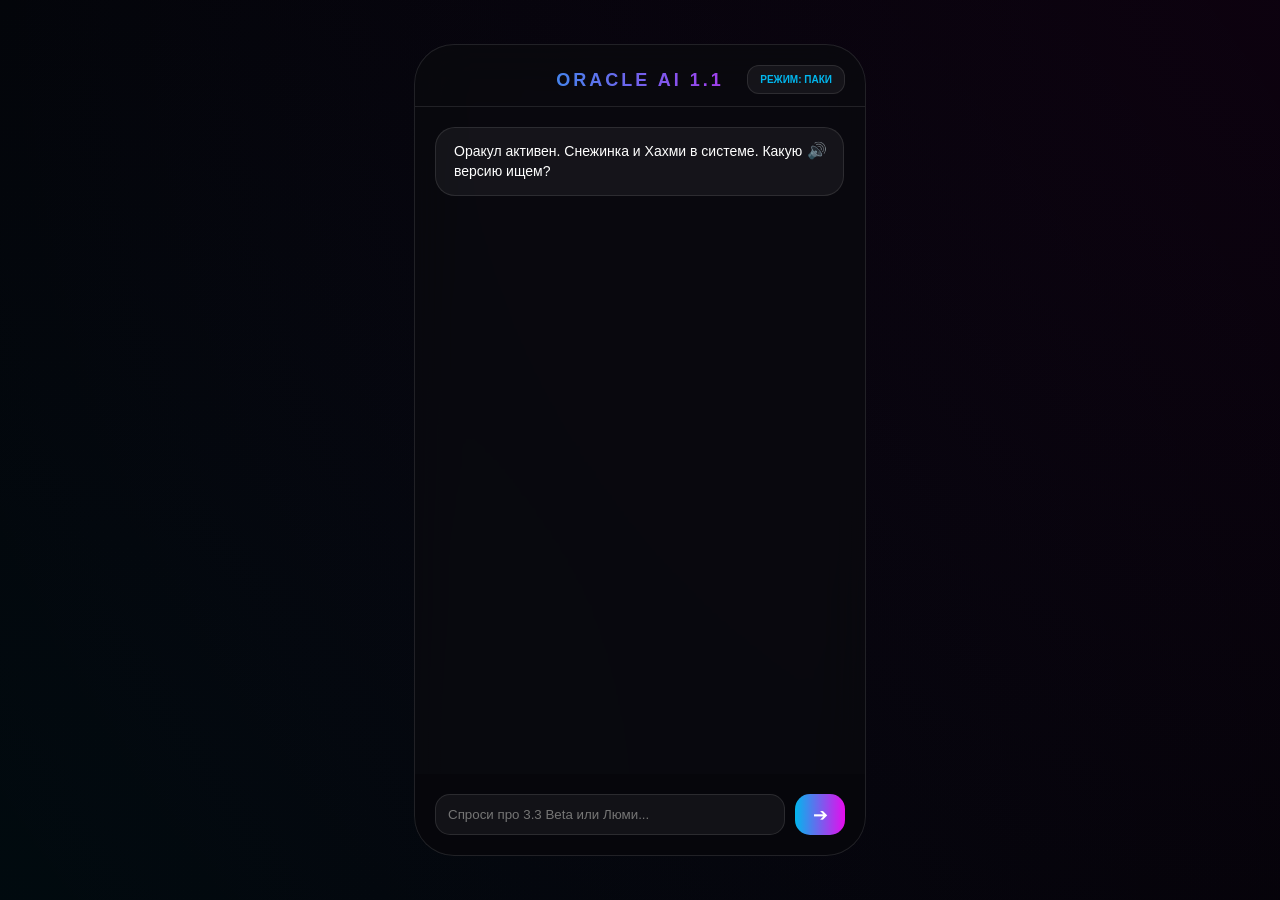
<file: index.html>
<!DOCTYPE html>
<html lang="ru">
<head>
    <meta charset="UTF-8">
    <meta name="viewport" content="width=device-width, initial-scale=1.0, maximum-scale=1.0, user-scalable=no">
    <title>Oracle AI 1.1 | Prestige HQ</title>
    <link rel="manifest" href="manifest.json">
    <meta name="theme-color" content="#010103">
    <style>
        :root {
            --bg: #010103;
            --card: rgba(10, 10, 15, 0.85);
            --cyan: #02b6ed;
            --purple: #e60ced;
            --text: #ffffff;
            --border: rgba(255, 255, 255, 0.1);
            --grad: linear-gradient(90deg, #02b6ed 0%, #e60ced 100%);
        }

        ::-webkit-scrollbar { width: 4px; background: transparent; }
        ::-webkit-scrollbar-track { background: transparent; }
        ::-webkit-scrollbar-thumb { 
            background: rgba(255, 255, 255, 0.1); 
            border-radius: 10px; 
            border: 1px solid rgba(255, 255, 255, 0.05);
        }
        ::-webkit-scrollbar-thumb:hover { background: var(--cyan); }

        html, body { margin: 0; padding: 0; width: 100%; height: 100%; overflow: hidden; background: var(--bg); color: var(--text); font-family: -apple-system, sans-serif; }
        body { display: flex; justify-content: center; align-items: center; background: radial-gradient(circle at top right, rgba(230, 12, 237, 0.05), transparent), radial-gradient(circle at bottom left, rgba(2, 182, 237, 0.05), transparent); }

        .oracle-container { width: 95%; max-width: 450px; height: 90vh; background: var(--card); backdrop-filter: blur(25px); border: 1px solid var(--border); border-radius: 40px; display: flex; flex-direction: column; position: relative; overflow: hidden; animation: boot 0.6s ease-out; }

        .top-nav { position: absolute; top: 20px; right: 20px; z-index: 10; }
        .toggle-mode-btn { background: rgba(255, 255, 255, 0.05); border: 1px solid var(--border); color: var(--cyan); padding: 8px 12px; border-radius: 12px; font-size: 10px; font-weight: 900; cursor: pointer; text-transform: uppercase; }

        .header { padding: 25px 20px 15px; text-align: center; border-bottom: 1px solid var(--border); flex-shrink: 0; }
        .logo { font-weight: 900; font-size: 18px; letter-spacing: 3px; background: var(--grad); -webkit-background-clip: text; -webkit-text-fill-color: transparent; text-transform: uppercase; }

        #chat-mode, #direct-mode { flex-grow: 1; display: flex; flex-direction: column; overflow: hidden; }
        #direct-mode { display: none; padding: 20px; overflow-y: auto; scrollbar-gutter: stable; }

        .section-title { font-size: 11px; font-weight: 900; color: var(--cyan); text-transform: uppercase; margin: 20px 0 10px; letter-spacing: 1px; border-left: 3px solid var(--purple); padding-left: 10px; }

        .packs-grid { display: grid; grid-template-columns: 1fr 1fr; gap: 10px; }
        .item-card { background: rgba(255,255,255,0.03); border: 1px solid var(--border); padding: 12px; border-radius: 18px; transition: 0.3s; }
        .item-card:hover { border-color: var(--cyan); background: rgba(2, 182, 237, 0.05); }
        .item-name { font-size: 13px; font-weight: 700; margin-bottom: 8px; line-height: 1.2; }

        .download-btn { display: inline-block; padding: 8px 12px; background: #fff; color: #000; text-decoration: none; border-radius: 8px; font-weight: 900; font-size: 9px; text-transform: uppercase; transition: 0.2s; text-align: center; width: calc(100% - 24px); cursor: pointer; border: none; }
        .download-btn:active { transform: scale(0.9); }

        #chat-flow { flex-grow: 1; overflow-y: auto; padding: 20px; display: flex; flex-direction: column; gap: 15px; scroll-behavior: smooth; }
        .msg { padding: 14px 18px; border-radius: 20px; font-size: 14px; max-width: 85%; animation: slideIn 0.3s ease; line-height: 1.4; position: relative; }
        .ai-msg { background: rgba(255, 255, 255, 0.05); align-self: flex-start; border: 1px solid var(--border); padding-right: 40px; }
        .user-msg { background: var(--grad); align-self: flex-end; }

        .speak-btn { position: absolute; right: 10px; top: 12px; background: none; border: none; color: var(--cyan); cursor: pointer; font-size: 16px; opacity: 0.6; transition: 0.3s; }
        .speak-btn:hover { opacity: 1; color: var(--purple); transform: scale(1.1); }

        .input-box { padding: 20px; display: flex; gap: 10px; background: rgba(0,0,0,0.2); }
        input { flex: 1; background: rgba(255, 255, 255, 0.05); border: 1px solid var(--border); border-radius: 15px; padding: 12px; color: white; outline: none; }
        .send-btn { background: var(--grad); border: none; border-radius: 15px; width: 50px; color: white; cursor: pointer; font-size: 18px; }

        #story-modal { display:none; position:fixed; top:0; left:0; width:100%; height:100%; background:rgba(0,0,0,0.95); z-index:1000; overflow-y:auto; padding:20px; box-sizing:border-box; backdrop-filter: blur(10px); }
        .story-content { max-width:500px; margin: 40px auto; background:var(--card); border:1px solid var(--purple); border-radius:35px; padding:30px; position:relative; box-shadow: 0 0 30px rgba(230, 12, 237, 0.2); }
        .close-story { position:absolute; top:20px; right:20px; background:none; border:none; color:var(--purple); font-size:24px; cursor:pointer; }

        @keyframes boot { from { opacity: 0; transform: scale(0.95); } to { opacity: 1; transform: scale(1); } }
        @keyframes slideIn { from { opacity: 0; transform: translateY(10px); } to { opacity: 1; transform: translateY(0); } }
    </style>
</head>
<body>

<div class="oracle-container">
    <div class="top-nav"><button class="toggle-mode-btn" onclick="toggleMode()" id="mode-label">Режим: Паки</button></div>
    <div class="header"><div class="logo">Oracle AI 1.1</div></div>
    
    <div id="chat-mode">
        <div id="chat-flow">
            <div class="msg ai-msg">
                Оракул активен. Снежинка и Хахми в системе. Какую версию ищем?
                <button class="speak-btn" onclick="speakText('Оракул активен. Снежинка и Хахми в системе. Какую версию ищем?')">🔊</button>
            </div>
        </div>
        <div class="input-box">
            <input type="text" id="user-in" placeholder="Спроси про 3.3 Beta или Люми..." onkeypress="if(event.key==='Enter') send()">
            <button class="send-btn" onclick="send()">➔</button>
        </div>
    </div>

    <div id="direct-mode">
        <div class="section-title">Игры</div>
        <div class="item-card">
            <div class="item-name">A Better Place 1.3.6</div>
            <a href="https://drive.google.com/file/d/1U9Ok7ThAGnOsQ_IM3gTX-UmDNBJ2qBno/view?usp=sharing" class="download-btn" target="_blank">Скачать .xapk</a>
        </div>

        <div class="section-title">Паки Kosmo Level</div>
        <div class="packs-grid" id="packs-list"></div>

        <div class="section-title">Preview & Beta</div>
        <div class="packs-grid">
            <div class="item-card"><div class="item-name">Kosmo Level 3.3 Beta</div><a href="packs/Kosmo_Level_3.3_Beta.worldpack" class="download-btn" download>Скачать</a></div>
            <div class="item-card"><div class="item-name">KL Halloween Full</div><a href="packs/Kosmo_Level_Halloween_Full.worldpack" class="download-btn" download>Скачать</a></div>
            <div class="item-card"><div class="item-name">Traitor Level 2.1</div><a href="packs/Traitor_Level_2.1.worldpack" class="download-btn" download>Скачать</a></div>
        </div>

        <div class="section-title">Архив Истории</div>
        <div class="item-card">
            <div class="item-name">Вторжение Люми (Глава 1)</div>
            <button onclick="showStory()" class="download-btn" style="background: var(--purple); color: white;">Читать</button>
        </div>
    </div>
</div>

<div id="story-modal">
    <div class="story-content">
        <button class="close-story" onclick="closeStory()">✕</button>
        <h2 style="color:var(--purple); text-transform:uppercase; letter-spacing:2px; font-size:18px;">Глава 1: Вторжение</h2>
        <div id="story-text" style="line-height:1.6; font-size:14px; color:rgba(255,255,255,0.9); max-height:60vh; overflow-y:auto; padding-right:10px;"></div>
        <div style="margin-top:20px; padding-top:10px; border-top:1px solid var(--border); font-size:11px; color:var(--cyan); text-transform:uppercase;">Продолжение следует...</div>
    </div>
</div>

<script>
    const versions = ["1.0", "2.0", "2.2", "2.5", "2.8", "2.9", "3.0", "3.1", "3.2", "3.3"];
    let isChat = true;

    function toggleMode() {
        isChat = !isChat;
        document.getElementById('chat-mode').style.display = isChat ? 'flex' : 'none';
        document.getElementById('direct-mode').style.display = isChat ? 'none' : 'block';
        document.getElementById('mode-label').innerText = isChat ? 'Режим: Паки' : 'Режим: Оракул';
        if(!isChat) renderPacks();
    }

    function renderPacks() {
        const list = document.getElementById('packs-list');
        list.innerHTML = "";
        versions.forEach(v => {
            const fileName = `Kosmo_Level_${v}.worldpack`;
            list.innerHTML += `
                <div class="item-card">
                    <div class="item-name">Kosmo Level ${v}</div>
                    <a href="packs/${fileName}" class="download-btn" download="${fileName}">Скачать</a>
                </div>`;
        });
    }

    function send() {
        const inp = document.getElementById('user-in');
        const val = inp.value.trim(); if(!val) return;
        addMsg(val, 'user-msg'); inp.value = "";
        
        setTimeout(() => {
            const low = val.toLowerCase();
            if(low === "3.3 beta") {
                addMsg(`Билд 3.3 Beta найден. Последняя версия с квадратными щитами в 11 мире.`, 'ai-msg', "3.3_Beta");
            } else if(versions.includes(val)) {
                addMsg(`Билд ${val} найден в архивах Prestige HQ.`, 'ai-msg', val);
            } else if(low.includes("люм") || low.includes("21 август")) {
                addMsg(`Архив от 21.08.2024: Вторжение Люми. Она обожгла руку и думала, что это сон...`, 'ai-msg');
            } else if(low.includes("снежин")) {
                addMsg(`Снежинка — это женский вокал. Она в системе вместе с Хахми.`, 'ai-msg');
            } else if(low.includes("Как Установить Kosmo Level")) {
                addMsg("Все системы LMSH функционируют нормально. Снежинка и Хахми в сети.", "ai-msg");
            } else if(low.includes("ламирк")) {
    addMsg("Ламирк — главный инженер проекта LMSH. Его системы обеспечивают стабильность всей инфраструктуры Prestige HQ.", "ai-msg");
            } else if(low.includes("мурзик")) {
    addMsg("Мурзик — официальная помощница главного инженера. Она отвечает за координацию и поддержку систем Ламирка.", "ai-msg");
            } else {
                addMsg('К сожалению я не понимаю данный запрос. Я ещё учусь и не имею много команд.', 'ai-msg');
            }
        }, 400);
    }

    function addMsg(text, type, ver = null) {
        const chat = document.getElementById('chat-flow');
        const d = document.createElement('div'); d.className = 'msg ' + type;
        
        let content = `<span>${text}</span>`;
        if(type === 'ai-msg') {
            // Очищаем текст от кавычек для корректной работы озвучки
            const cleanText = text.replace(/'/g, "").replace(/"/g, "");
            content += `<button class="speak-btn" onclick="speakText('${cleanText}')">🔊</button>`;
        }
        
        d.innerHTML = content;
        if(ver) {
            const fileName = ver === "3.3_Beta" ? `Kosmo_Level_3.3_Beta.worldpack` : `Kosmo_Level_${ver}.worldpack`;
            d.innerHTML += `<br><a href="packs/${fileName}" class="download-btn" style="margin-top:10px; width:auto;" download="${fileName}">Скачать ${ver.replace('_', ' ')}</a>`;
        }
        chat.appendChild(d); chat.scrollTop = chat.scrollHeight;
    }

    function speakText(text) {
        window.speechSynthesis.cancel();
        const msg = new SpeechSynthesisUtterance();
        msg.text = text;
        msg.lang = 'ru-RU';
        msg.pitch = 1.3; // Высокий тон для Снежинки
        msg.rate = 1.0;
        window.speechSynthesis.speak(msg);
    }

    function showStory() {
        const story = `Это было 21 Августа 2024 года. Люми спала, было 3:23. В 3:15 закончила Фиолетовая Кошка свою лабораторию... Она строила её 4 года на глубине 200 метров. <br><br>Люми проснулась в лабиринте, коснулась чего-то оранжевого и обожгла левую руку. Она шла дальше с мыслью, что это Сон! Но это не сон.`;
        document.getElementById('story-text').innerHTML = story;
        document.getElementById('story-modal').style.display = 'block';
    }

    function closeStory() { document.getElementById('story-modal').style.display = 'none'; }
</script>
</body>
</html>
</file>
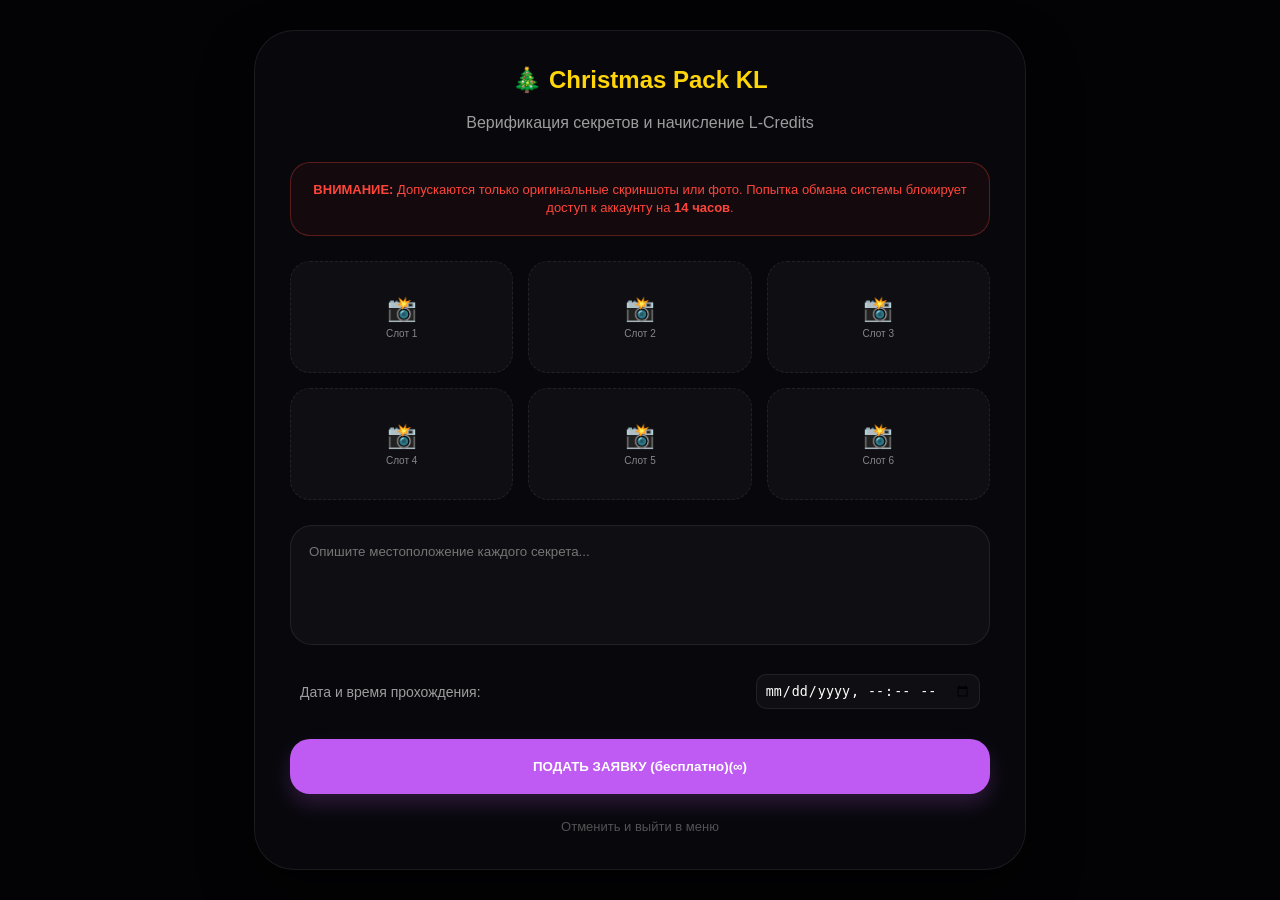
<file: christmas-claim.html>
<!DOCTYPE html>
<html lang="ru">
<head>
    <meta charset="UTF-8">
    <meta name="viewport" content="width=device-width, initial-scale=1.0">
    <title>Christmas Verification | KL 2026</title>
    <link rel="stylesheet" href="main-prestige.css">
    <style>
        :root {
            --gold: #ffd60a;
            --glass-heavy: rgba(10, 10, 15, 0.85);
        }

        body {
            background: #030305;
            display: flex;
            justify-content: center;
            align-items: center;
            min-height: 100vh;
            padding: 20px;
            box-sizing: border-box;
        }

        .form-container {
            max-width: 700px;
            width: 100%;
            background: var(--glass-heavy);
            border-radius: 40px;
            border: 1px solid var(--border);
            padding: 35px;
            backdrop-filter: blur(50px);
            box-shadow: 0 25px 50px rgba(0,0,0,0.5);
        }

        .warning-box {
            color: #ff453a;
            font-size: 13px;
            border: 1px solid rgba(255, 69, 58, 0.3);
            background: rgba(255, 69, 58, 0.05);
            padding: 18px;
            border-radius: 20px;
            margin-bottom: 25px;
            text-align: center;
            line-height: 1.4;
        }

        .upload-grid {
            display: grid;
            grid-template-columns: repeat(3, 1fr);
            gap: 15px;
            margin-bottom: 25px;
        }

        .file-input-card {
            background: var(--glass);
            border: 1px dashed var(--border);
            border-radius: 20px;
            height: 110px;
            display: flex;
            flex-direction: column;
            align-items: center;
            justify-content: center;
            cursor: pointer;
            position: relative;
            transition: 0.3s;
        }

        .file-input-card:hover {
            border-color: var(--accent-solid);
            background: rgba(255, 255, 255, 0.05);
        }

        .file-input-card input {
            opacity: 0;
            position: absolute;
            width: 100%;
            height: 100%;
            cursor: pointer;
        }

        .file-input-card span { font-size: 24px; margin-bottom: 5px; }
        .file-input-card i { font-size: 10px; opacity: 0.5; font-style: normal; }

        textarea {
            width: 100%;
            background: var(--glass);
            border: 1px solid var(--border);
            border-radius: 22px;
            color: white;
            padding: 18px;
            box-sizing: border-box;
            resize: none;
            min-height: 120px;
            margin-bottom: 25px;
            font-family: inherit;
            outline: none;
        }

        textarea:focus { border-color: var(--accent-solid); }

        .date-row {
            display: flex;
            justify-content: space-between;
            align-items: center;
            margin-bottom: 30px;
            padding: 0 10px;
        }

        .submit-btn {
            width: 100%;
            background: var(--accent-solid);
            color: white;
            border: none;
            padding: 20px;
            border-radius: 20px;
            font-weight: bold;
            cursor: pointer;
            transition: 0.4s;
            box-shadow: 0 10px 20px rgba(191, 90, 242, 0.2);
        }

        .submit-btn:disabled { opacity: 0.5; cursor: not-allowed; filter: grayscale(1); }

        .status-msg {
            text-align: center;
            margin-top: 15px;
            font-size: 12px;
            color: var(--gold);
            display: none;
        }
    </style>
</head>
<body>

<div class="form-container">
    <h2 style="text-align: center; color: var(--gold); margin-top: 0;">🎄 Christmas Pack KL</h2>
    <p style="text-align: center; opacity: 0.6; margin-bottom: 30px;">Верификация секретов и начисление L-Credits</p>
    
    <div class="warning-box">
        <b>ВНИМАНИЕ:</b> Допускаются только оригинальные скриншоты или фото. Попытка обмана системы блокирует доступ к аккаунту на <b>14 часов</b>.
    </div>

    <div class="upload-grid">
        <div class="file-input-card"><span>📸</span><i>Слот 1</i><input type="file" accept="image/*" class="shot"></div>
        <div class="file-input-card"><span>📸</span><i>Слот 2</i><input type="file" accept="image/*" class="shot"></div>
        <div class="file-input-card"><span>📸</span><i>Слот 3</i><input type="file" accept="image/*" class="shot"></div>
        <div class="file-input-card"><span>📸</span><i>Слот 4</i><input type="file" accept="image/*" class="shot"></div>
        <div class="file-input-card"><span>📸</span><i>Слот 5</i><input type="file" accept="image/*" class="shot"></div>
        <div class="file-input-card"><span>📸</span><i>Слот 6</i><input type="file" accept="image/*" class="shot"></div>
    </div>

    <textarea id="desc" placeholder="Опишите местоположение каждого секрета..."></textarea>
    
    <div class="date-row">
        <span style="opacity: 0.6; font-size: 14px;">Дата и время прохождения:</span>
        <input type="datetime-local" id="passTime" style="background: var(--glass); border: 1px solid var(--border); color: white; border-radius: 10px; padding: 8px;">
    </div>

    <button onclick="sendToHQ()" id="mainBtn" class="submit-btn">ПОДАТЬ ЗАЯВКУ (бесплатно)(∞)</button>
    
    <div id="statusLabel" class="status-msg">ИДЕТ ПАКЕТНАЯ ПЕРЕДАЧА ДАННЫХ...</div>

    <a href="index.html" style="display: block; text-align: center; margin-top: 25px; color: rgba(255,255,255,0.3); text-decoration: none; font-size: 13px;">Отменить и выйти в меню</a>
</div>

<script>
    async function sendToHQ() {
        const URL = 'https://script.google.com/macros/s/AKfycbzZG7r41r_upYjcYvDWYvZQvdi6QCzHH73WpIeSLf50O8FscHeh4eMUyJ73RLuoPOSZOA/exec';
        const shots = document.querySelectorAll('.shot');
        const description = document.getElementById('desc').value;
        const time = document.getElementById('passTime').value;
        const btn = document.getElementById('mainBtn');
        const status = document.getElementById('statusLabel');

        let photoData = [];

        // Проверка заполнения
        for (let s of shots) {
            if (s.files[0]) {
                const file = s.files[0];
                const base64 = await new Promise(r => {
                    const reader = new FileReader();
                    reader.onloadend = () => r(reader.result.split(',')[1]);
                    reader.readAsDataURL(file);
                });
                photoData.push(base64);
            }
        }

        if (photoData.length < 6) {
            alert("Штаб требует ровно 6 скриншотов для подтверждения!");
            return;
        }

        if (!description) { alert("Опишите секреты!"); return; }

        // Блокировка интерфейса
        btn.disabled = true;
        btn.innerText = "СВЯЗЬ СО ШТАБОМ...";
        status.style.display = "block";

        const payload = {
            userId: "Resident_KL_" + Math.floor(Math.random() * 9000), // Временно рандом, пока нет БД юзеров
            description: description,
            passDate: time || new Date().toLocaleString(),
            photos: photoData
        };

        fetch(URL, {
            method: 'POST',
            mode: 'no-cors',
            body: JSON.stringify(payload)
        })
        .then(() => {
            alert("ПРОТОКОЛ ЗАВЕРШЕН: Данные в Таблице. Ожидайте верификации!");
            window.location.href = "index.html";
        })
        .catch(e => {
            alert("ОШИБКА СВЯЗИ: " + e.message);
            btn.disabled = false;
            btn.innerText = "ПОВТОРИТЬ ПОПЫТКУ";
            status.style.display = "none";
        });
    }
</script>

</body>
</html>
</file>
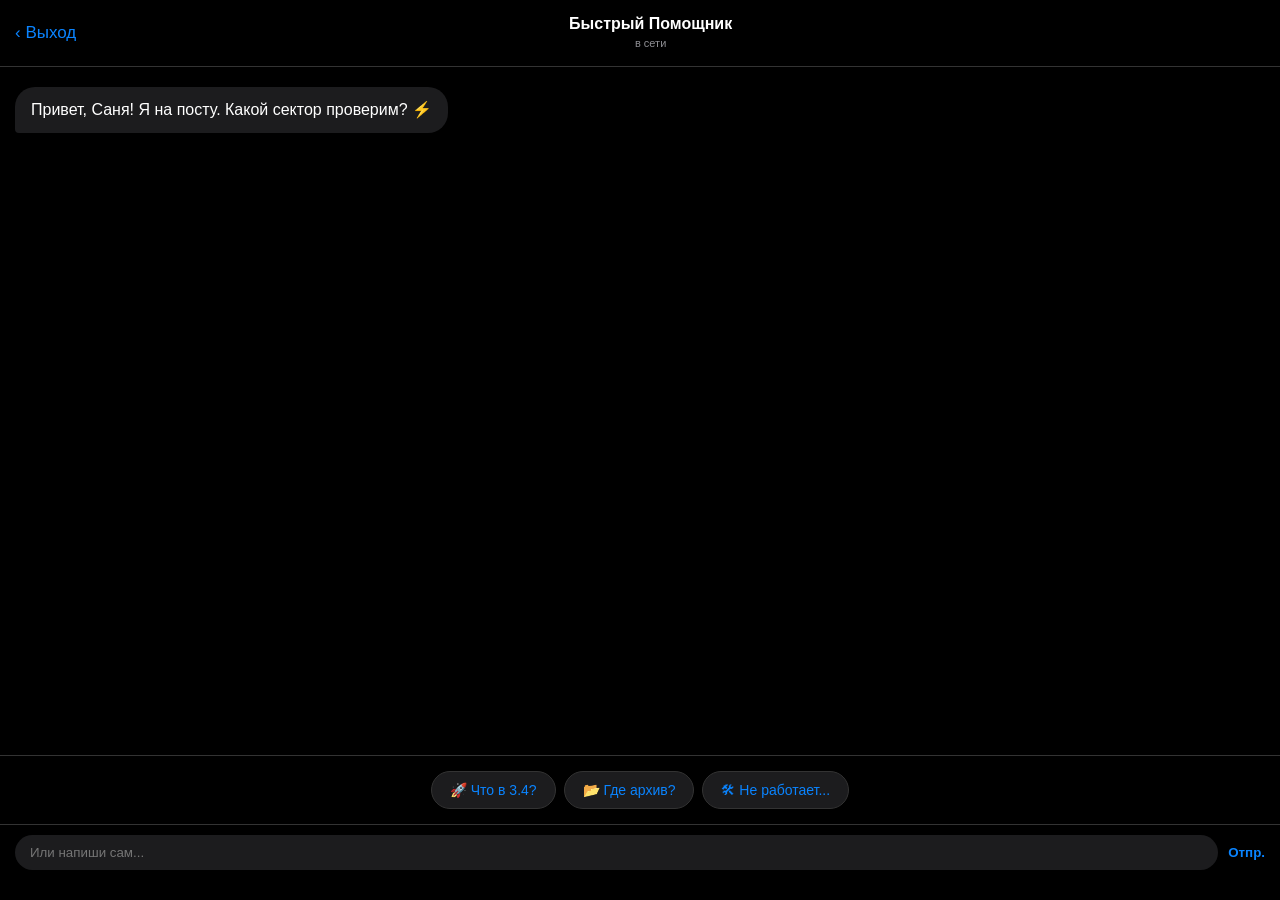
<file: demo.html>
<!DOCTYPE html>
<html lang="ru">
<head>
    <meta charset="UTF-8">
    <meta name="viewport" content="width=device-width, initial-scale=1.0, maximum-scale=1.0, user-scalable=no, viewport-fit=cover">
    <title>LMSH | Быстрый Помощник</title>
    <style>
        :root { --ios-blue: #0a84ff; --ios-bg: #000000; --ios-gray: #1c1c1e; --ios-text: #ffffff; }
        * { box-sizing: border-box; margin: 0; padding: 0; font-family: -apple-system, sans-serif; }
        body { background: var(--ios-bg); color: var(--ios-text); height: 100vh; overflow: hidden; display: flex; flex-direction: column; }
        
        /* HEADER */
        .chat-header { 
            padding: 15px; display: flex; justify-content: space-between; align-items: center;
            background: rgba(0,0,0,0.8); backdrop-filter: blur(20px); border-bottom: 0.5px solid #333;
        }
        .back-btn { color: var(--ios-blue); cursor: pointer; text-decoration: none; font-size: 17px; }
        
        /* ЧАТ */
        .chat-main { flex: 1; overflow-y: auto; padding: 20px 15px; display: flex; flex-direction: column; gap: 12px; scroll-behavior: smooth; }
        
        .message { 
            padding: 12px 16px; border-radius: 20px; font-size: 16px; max-width: 80%; line-height: 1.4; 
            animation: msgPop 0.3s cubic-bezier(0.175, 0.885, 0.32, 1.275) forwards;
        }
        @keyframes msgPop { from { opacity: 0; transform: scale(0.8) translateY(10px); } to { opacity: 1; transform: scale(1) translateY(0); } }
        
        .incoming { background: var(--ios-gray); align-self: flex-start; border-bottom-left-radius: 4px; }
        .outgoing { background: var(--ios-blue); align-self: flex-end; border-bottom-right-radius: 4px; }

        /* ИНДИКАТОР ПЕЧАТИ */
        .typing { display: flex; gap: 4px; padding: 12px 16px; background: var(--ios-gray); border-radius: 20px; width: fit-content; margin: 5px 0; }
        .dot { width: 6px; height: 6px; background: #8e8e93; border-radius: 50%; animation: blink 1.4s infinite both; }
        .dot:nth-child(2) { animation-delay: 0.2s; }
        .dot:nth-child(3) { animation-delay: 0.4s; }
        @keyframes blink { 0%, 100% { opacity: 0.2; } 50% { opacity: 1; } }

        /* ПАНЕЛЬ ПОДСКАЗОК (КНОПКИ) */
        .suggestions-area { 
            padding: 15px; background: #000; border-top: 0.5px solid #333;
            display: flex; flex-wrap: wrap; gap: 8px; justify-content: center;
        }
        .hint-btn { 
            background: #1c1c1e; border: 1px solid #333; color: var(--ios-blue); 
            padding: 10px 18px; border-radius: 20px; font-size: 14px; cursor: pointer;
            transition: 0.2s; white-space: nowrap;
        }
        .hint-btn:active { transform: scale(0.9); background: #2c2c2e; }

        /* ВВОД (СКРЫТ ПО УМОЛЧАНИЮ, ЧТОБЫ ТЫКАЛИ КНОПКИ) */
        .input-bar { padding: 10px 15px 30px; display: flex; gap: 10px; background: #000; border-top: 0.5px solid #333; }
        .input-bar input { flex: 1; background: #1c1c1e; border: none; border-radius: 20px; padding: 10px 15px; color: white; outline: none; }
    </style>
</head>
<body>

    <header class="chat-header">
        <a href="index.html" class="back-btn">‹ Выход</a>
        <div style="text-align:center">
            <b style="display:block">Быстрый Помощник</b>
            <span id="status" style="font-size:11px; color:#8e8e93">в сети</span>
        </div>
        <div style="width:40px"></div>
    </header>

    <main class="chat-main" id="chat-box">
        <div class="message incoming">Привет, Саня! Я на посту. Какой сектор проверим? ⚡️</div>
    </main>

    <div class="suggestions-area" id="hints-box">
        </div>

    <div class="input-bar">
        <input type="text" id="user-in" placeholder="Или напиши сам...">
        <button onclick="manualSend()" style="background:none; border:none; color:var(--ios-blue); font-weight:bold;">Отпр.</button>
    </div>

    <script>
        const chatBox = document.getElementById('chat-box');
        const hintsBox = document.getElementById('hints-box');
        const status = document.getElementById('status');

        // ДЕРЕВО ДИАЛОГОВ
        const flow = {
            start: [
                { text: "🚀 Что в 3.4?", next: "v34" },
                { text: "📂 Где архив?", next: "archive" },
                { text: "🛠 Не работает...", next: "fix" }
            ],
            v34: {
                reply: "v3.4 почти готова! Главные фишки: Оракул 2.0 и новый Titan. Релиз 26 апреля. 📈",
                hints: [
                    { text: "⏰ Время релиза?", next: "time" },
                    { text: "📦 Будут новые паки?", next: "packs" },
                    { text: "🔙 Назад", next: "start" }
                ]
            },
            archive: {
                reply: "Архив доступен прямо на главной странице. Там все версии от 1.0 до 3.3. Тебе какую? 📂",
                hints: [
                    { text: "💎 Самая стабильная?", next: "stable" },
                    { text: "🔙 Назад", next: "start" }
                ]
            },
            fix: {
                reply: "Спокойно, без паники! Если что-то не ставится, Оракул поможет разобраться, или иди сразу в Titan. 🛡️",
                hints: [
                    { text: "🛡️ Перейти в Titan", link: "titan.html" },
                    { text: "🔙 Назад", next: "start" }
                ]
            },
            time: { reply: "Запуск в 12:00 по МСК. Не пропусти! ⏰", hints: [{ text: "🔙 Ок", next: "start" }] },
            packs: { reply: "Да, добавим 'LMSH Legacy' и пару секретных бонусов. 📦", hints: [{ text: "🔙 Ок", next: "start" }] },
            stable: { reply: "Версия 3.3 сейчас самая надежная для работы. 💎", hints: [{ text: "🔙 Ок", next: "start" }] }
        };

        function renderHints(key) {
            hintsBox.innerHTML = "";
            const items = key === 'start' ? flow.start : flow[key].hints;
            
            items.forEach(item => {
                const b = document.createElement('div');
                b.className = "hint-btn";
                b.innerText = item.text;
                b.onclick = () => {
                    if(item.link) {
                        window.location.href = item.link;
                    } else {
                        handleChoice(item.text, item.next);
                    }
                };
                hintsBox.appendChild(b);
            });
        }

        function handleChoice(text, nextKey) {
            // 1. Сообщение юзера
            addMsg(text, 'outgoing');
            
            // 2. Анимация печати
            status.innerText = "печатает...";
            const loader = document.createElement('div');
            loader.className = 'typing';
            loader.innerHTML = '<div class="dot"></div><div class="dot"></div><div class="dot"></div>';
            chatBox.appendChild(loader);
            chatBox.scrollTop = chatBox.scrollHeight;

            // 3. Ответ
            setTimeout(() => {
                loader.remove();
                status.innerText = "в сети";
                addMsg(flow[nextKey].reply, 'incoming');
                renderHints(nextKey);
            }, 800);
        }

        function addMsg(text, type) {
            const d = document.createElement('div');
            d.className = `message ${type}`;
            d.innerText = text;
            chatBox.appendChild(d);
            chatBox.scrollTop = chatBox.scrollHeight;
        }

        function manualSend() {
            const inp = document.getElementById('user-in');
            if(inp.value.trim()) {
                addMsg(inp.value, 'outgoing');
                setTimeout(() => addMsg("Принято! Но лучше используй кнопки выше для скорости. 😉", 'incoming'), 600);
                inp.value = "";
            }
        }

        // Старт
        renderHints('start');
    </script>
</body>
</html>
</file>
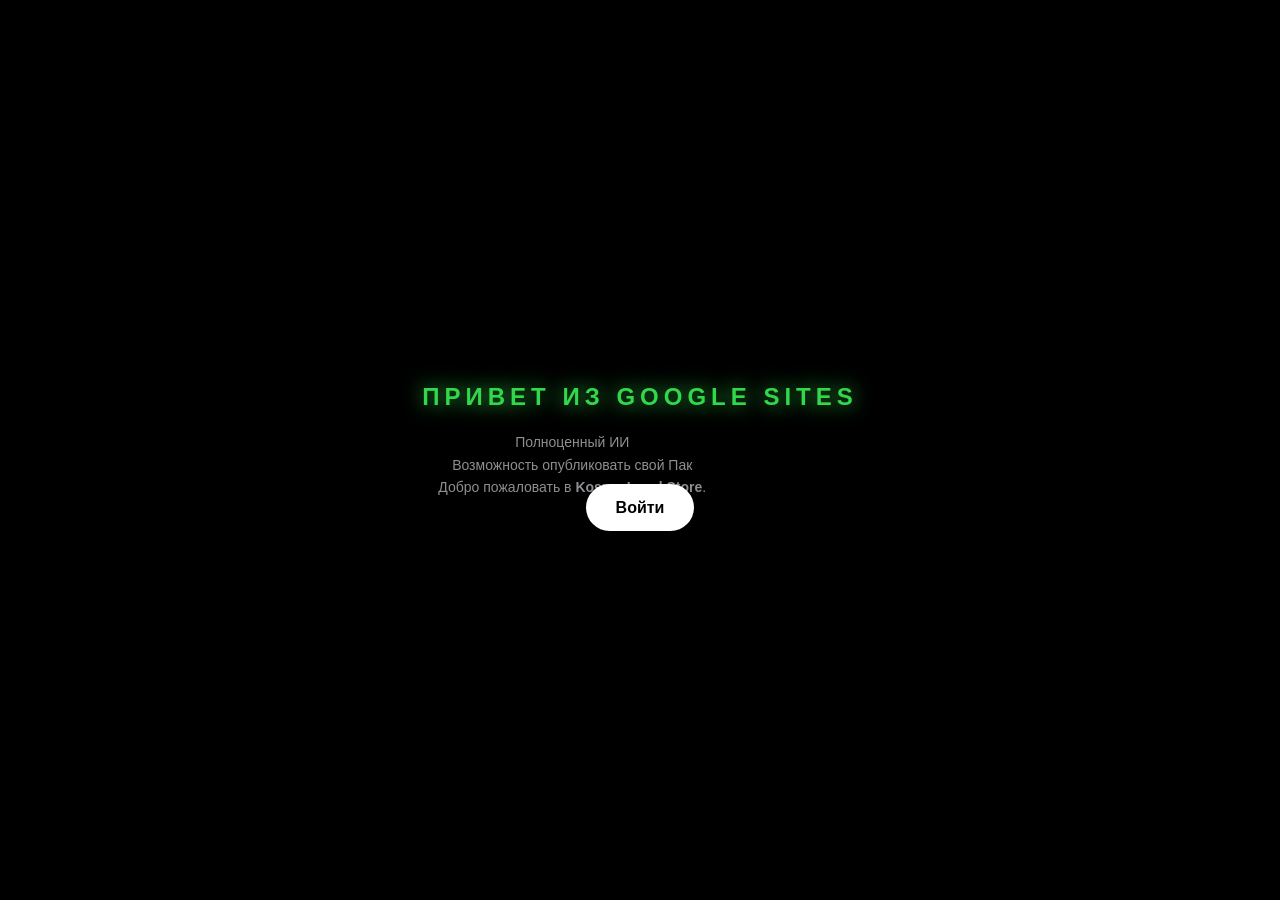
<file: hello_you_from_Gsites.html>
<!DOCTYPE html>
<html lang="ru">
<head>
    <meta charset="UTF-8">
    <title>Привет...</title>
    <style>
        body {
            background: #000;
            color: #fff;
            font-family: -apple-system, sans-serif;
            display: flex;
            flex-direction: column;
            align-items: center;
            justify-content: center;
            height: 100vh;
            margin: 0;
            overflow: hidden;
        }

        .portal-text {
            text-align: center;
            z-index: 10;
        }

        .glitch {
            font-size: 24px;
            font-weight: 800;
            text-transform: uppercase;
            letter-spacing: 5px;
            color: #ff453a; /* Цвет старого сайта (опасность/лимиты) */
            animation: transformToGreen 3s forwards;
        }

        @keyframes transformToGreen {
            0% { color: #ff453a; filter: blur(2px); }
            50% { color: #bf5af2; filter: blur(0); text-shadow: 0 0 20px #bf5af2; }
            100% { color: #32d74b; text-shadow: 0 0 20px #32d74b; }
        }

        .message {
            margin-top: 20px;
            font-size: 14px;
            color: #8e8e93;
            max-width: 300px;
            line-height: 1.6;
            opacity: 0;
            animation: fadeIn 1s 2s forwards;
        }

        @keyframes fadeIn { to { opacity: 1; } }

        .btn-enter {
            margin-top: 40px;
            padding: 15px 30px;
            background: #fff;
            color: #000;
            border-radius: 50px;
            text-decoration: none;
            font-weight: 700;
            opacity: 0;
            animation: fadeIn 1s 3s forwards;
            transition: 0.3s;
        }

        .btn-enter:hover { transform: scale(1.1); box-shadow: 0 0 30px rgba(255,255,255,0.4); }
    </style>
</head>
<body>

    <div class="portal-text">
        <div class="glitch">Привет из Google Sites</div>
        <div class="message">
            Полноценный ИИ<br>
            Возможность опубликовать свой Пак<br>
            Добро пожаловать в <b>Kosmo Level Store</b>.
        </div>
        <a href="index.html" class="btn-enter">Войти</a>
    </div>

</body>
</html>
</file>
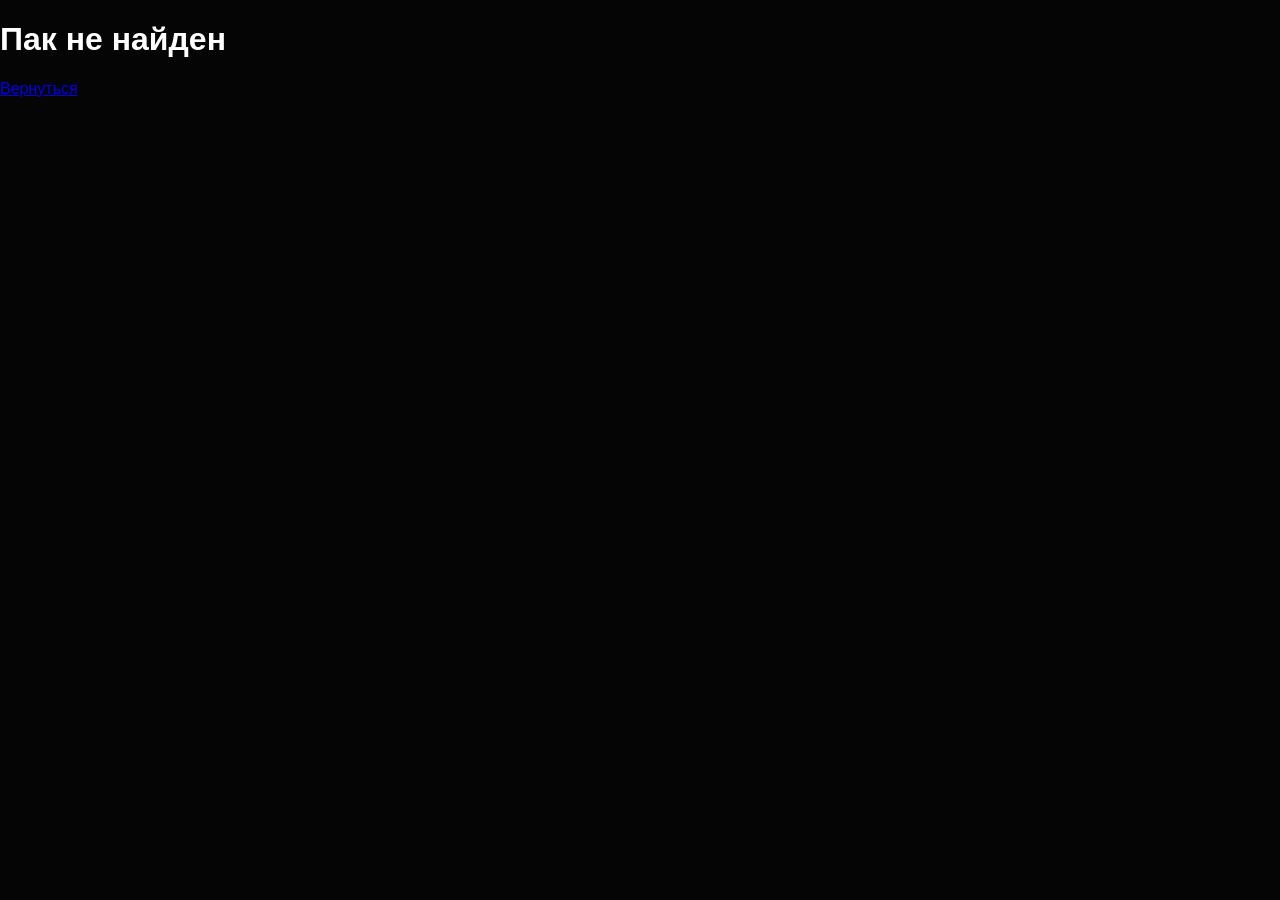
<file: pack.html>
<!DOCTYPE html>
<html lang="ru">
<head>
    <meta charset="UTF-8">
    <meta name="viewport" content="width=device-width, initial-scale=1.0">
    <title>Загрузка пака</title>
    <link rel="stylesheet" href="style.css">
</head>
<body>
    <div class="container" id="pack-content">
        <h1 id="pack-title">Загрузка...</h1>
        <img id="pack-image" src="" alt="">
        <p id="pack-description"></p>
        <button id="download-btn" class="install-btn">Установить прямо сейчас</button>
        <br><br>
        <a href="index.html" style="color: #01875f;">← Назад в магазин</a>
    </div>

    <script>
        // База данных паков прямо в коде (можно вынести в отдельный JSON)
        const packData = {
            "pack-30822": {
                title: "KL Preview 30822",
                img: "unnamed (2).png",
                desc: "Это превью версия пака с новыми уровнями от Снежинки. Окунитесь в атмосферу космоса!",
                file: "KL Preview 30822.worldpack"
            }
            // Сюда будешь добавлять новые паки
        };

        // Получаем ID из адресной строки (например, ?id=pack-30822)
        const params = new URLSearchParams(window.location.search);
        const id = params.get('id');

        if (packData[id]) {
            const pack = packData[id];
            document.getElementById('pack-title').innerText = pack.title;
            document.getElementById('pack-image').src = pack.img;
            document.getElementById('pack-description').innerText = pack.desc;
            document.getElementById('download-btn').onclick = () => window.location.href = pack.file;
        } else {
            document.getElementById('pack-content').innerHTML = "<h1>Пак не найден</h1><a href='index.html'>Вернуться</a>";
        }
    </script>
</body>
</html>
</file>
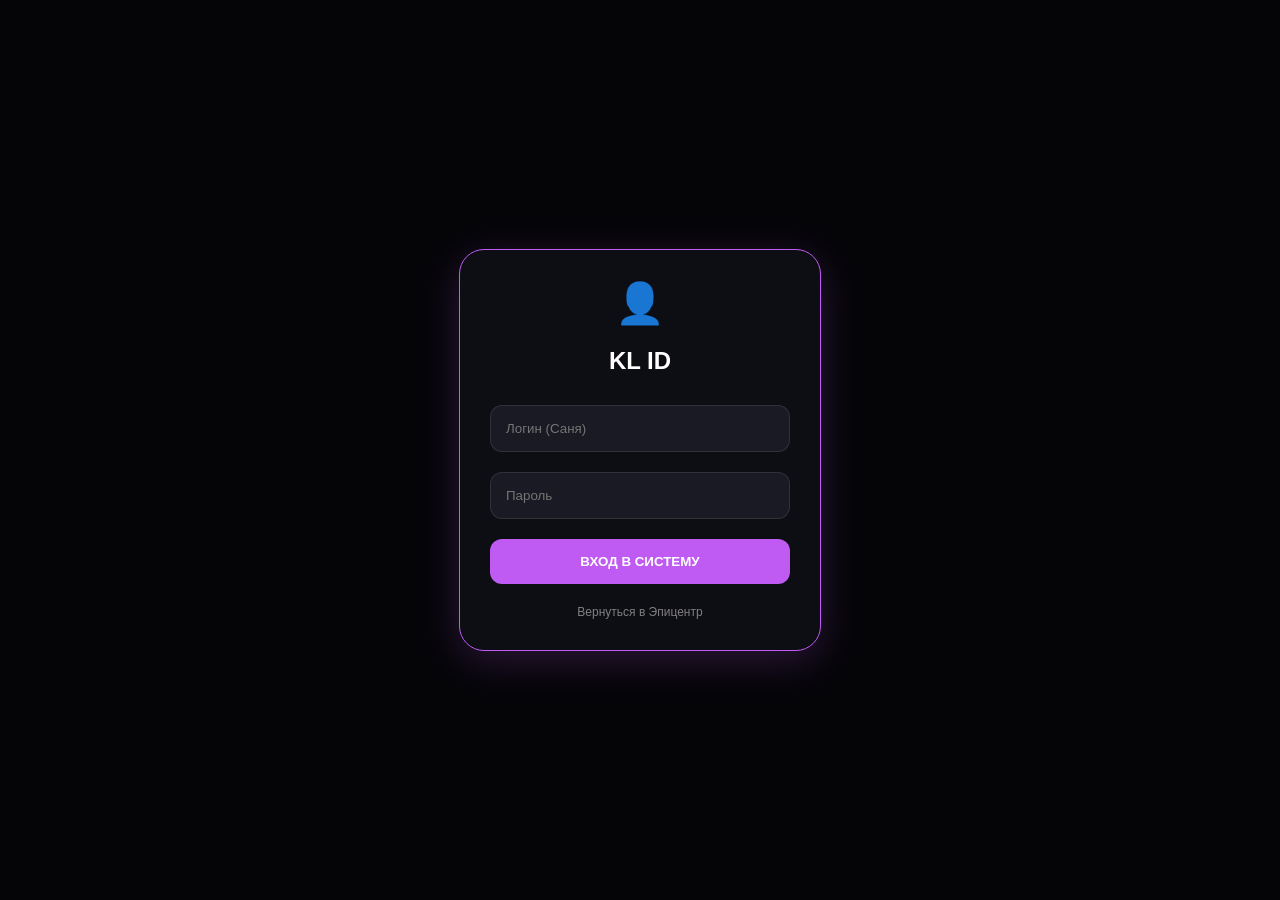
<file: profile.html>
<!DOCTYPE html>
<html lang="ru">
<head>
    <meta charset="UTF-8">
    <meta name="viewport" content="width=device-width,initial-scale=1">
    <title>KL Profile</title>
    <style>
        body { background: #050508; color: white; font-family: sans-serif; display: flex; justify-content: center; align-items: center; height: 100vh; margin: 0; }
        .card { background: #0d0d14; padding: 30px; border-radius: 25px; border: 1px solid #bf5af2; text-align: center; width: 300px; box-shadow: 0 10px 40px rgba(191,90,242,0.2); }
        input { width: 100%; padding: 15px; margin: 10px 0; background: #1a1a24; border: 1px solid rgba(255,255,255,0.1); color: white; border-radius: 12px; box-sizing: border-box; outline: none; }
        button { background: #bf5af2; color: white; border: none; padding: 15px; width: 100%; border-radius: 12px; cursor: pointer; font-weight: bold; margin-top: 10px; }
    </style>
</head>
<body>
    <div class="card">
        <div style="font-size: 40px; margin-bottom: 10px;">👤</div>
        <h2>KL ID</h2>
        <input type="text" id="u" placeholder="Логин (Саня)">
        <input type="password" id="p" placeholder="Пароль">
        <button onclick="login()">ВХОД В СИСТЕМУ</button>
        <br><br>
        <a href="index.html" style="color: grey; font-size: 12px; text-decoration: none;">Вернуться в Эпицентр</a>
    </div>

    <script>
        function login() {
            const user = document.getElementById('u').value.trim();
            if(user === "Саня") {
                localStorage.setItem('kl_auth', 'true');
                alert("✅ Авторизация Командира подтверждена!");
                window.location.href = 'index.html';
            } else {
                alert("❌ Ошибка! Проверьте логин.");
            }
        }
    </script>
</body>
</html>
</file>
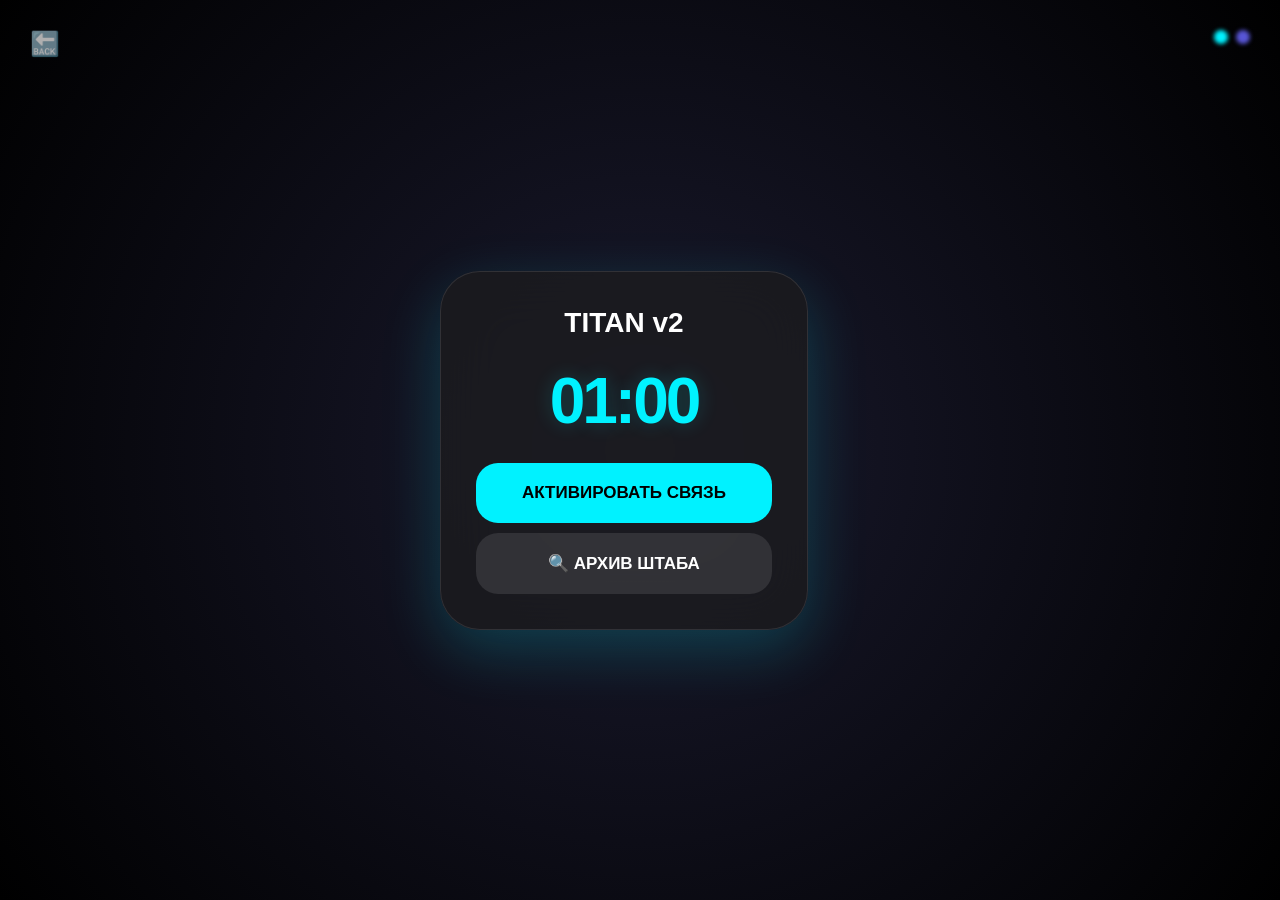
<file: titan.html>
<!DOCTYPE html>
<html lang="ru">
<head>
    <meta charset="UTF-8">
    <meta name="viewport" content="width=device-width, initial-scale=1.0, maximum-scale=1.0, user-scalable=no, viewport-fit=cover">
    <title>LMSH TITAN | PRESTIGE iOS</title>
    <style>
        :root { 
            --bg: #000000; --card: rgba(28, 28, 30, 0.8); --accent: #00f2ff; 
            --purple: #5856d6; --text: #ffffff; --input: rgba(44, 44, 46, 0.6); 
            --danger: #ff453a; --shadow: rgba(0, 242, 255, 0.2);
        }
        .light-theme { 
            --bg: #f2f2f7; --card: rgba(255, 255, 255, 0.8); --accent: #007aff; 
            --text: #000000; --input: rgba(229, 229, 234, 0.6); --shadow: rgba(0, 122, 255, 0.15);
        }
        
        * { margin: 0; padding: 0; box-sizing: border-box; font-family: -apple-system, sans-serif; transition: 0.4s cubic-bezier(0.16, 1, 0.3, 1); }
        body { background: var(--bg); color: var(--text); overflow: hidden; height: 100vh; display: flex; align-items: center; justify-content: center; }
        
        /* ЖИВОЙ ФОН */
        .main-bg { position: fixed; inset: 0; z-index: -1; background: radial-gradient(circle at center, #1a1a2e 0%, #000 100%); }

        /* ЯДРО ОРАКУЛА В ТИТАНЕ */
        .oracle-mini { position: fixed; top: 30px; right: 30px; display: flex; gap: 8px; }
        .ball { width: 14px; height: 14px; border-radius: 50%; filter: blur(2px); }
        .b1 { background: var(--accent); animation: pulse 2s infinite; }
        .b2 { background: var(--purple); animation: pulse 2s infinite 1s; }
        @keyframes pulse { 0%, 100% { transform: scale(1); opacity: 0.4; } 50% { transform: scale(1.6); opacity: 1; filter: blur(4px); } }

        /* КАРТОЧКА */
        .card { 
            background: var(--card); width: 92%; max-width: 400px; padding: 35px; 
            border-radius: 40px; backdrop-filter: blur(30px); -webkit-backdrop-filter: blur(30px);
            border: 1px solid rgba(255,255,255,0.1); text-align: center;
            box-shadow: 0 20px 60px var(--shadow);
        }

        #timer { font-size: 64px; font-weight: 900; color: var(--accent); margin: 25px 0; letter-spacing: -3px; text-shadow: 0 0 20px var(--shadow); }

        input, select, textarea { 
            width: 100%; background: var(--input); border: 1px solid rgba(255,255,255,0.1); 
            padding: 18px; border-radius: 20px; color: var(--text); margin-bottom: 15px; font-size: 17px; outline: none;
        }
        input:focus { border-color: var(--accent); background: rgba(255,255,255,0.1); }

        .btn { 
            width: 100%; padding: 20px; border-radius: 22px; border: none; 
            background: var(--accent); color: #000; font-weight: 700; font-size: 17px; cursor: pointer;
        }
        .btn-sec { background: rgba(255,255,255,0.1); color: #fff; margin-top: 10px; }
        .btn:active { transform: scale(0.95); }

        .hidden { opacity: 0; pointer-events: none; transform: scale(0.9) translateY(30px); position: absolute; }
        .home-btn { position: fixed; top: 30px; left: 30px; font-size: 24px; cursor: pointer; opacity: 0.7; }
        
        /* ТРЯСКА ПРИ ОШИБКЕ */
        .shake { animation: shake 0.4s; }
        @keyframes shake { 0%, 100% {transform: translateX(0);} 25% {transform: translateX(-10px);} 75% {transform: translateX(10px);} }
    </style>
</head>
<body>
    <div class="main-bg"></div>
    <div class="home-btn" onclick="location.href='index.html'">🔙</div>
    
    <div class="oracle-mini">
        <div class="ball b1"></div>
        <div class="ball b2"></div>
    </div>

    <div id="screen-main" class="screen">
        <div class="card">
            <h1 style="font-size: 28px; font-weight: 900;">TITAN v2</h1>
            <div id="timer">01:00</div>
            <button class="btn" onclick="startSystem()">АКТИВИРОВАТЬ СВЯЗЬ</button>
            <button class="btn btn-sec" onclick="showScreen('screen-search')">🔍 АРХИВ ШТАБА</button>
        </div>
    </div>

    <div id="screen-form" class="screen hidden">
        <div class="card">
            <h2>ДОНЕСЕНИЕ</h2>
            <input type="email" id="f-email" placeholder="Твой Email">
            <select id="f-cat">
                <option value="Срочно">🔴 Срочно</option>
                <option value="Идея">💡 Идея</option>
                <option value="Баг">🛠 Баг-репорт</option>
            </select>
            <textarea id="f-msg" placeholder="Опиши детали..." rows="3"></textarea>
            <input type="text" id="f-pin" placeholder="ПИН-КОД (8 цифр)" maxlength="8" style="text-align:center; letter-spacing: 5px;">
            <button class="btn" id="send-btn" onclick="sendData()">ОТПРАВИТЬ В ШТАБ</button>
            <button class="btn btn-sec" onclick="showScreen('screen-main')">ОТМЕНА</button>
        </div>
    </div>

    <div id="screen-search" class="screen hidden">
        <div class="card">
            <h2>АРХИВ</h2>
            <input type="email" id="s-email" placeholder="Email">
            <input type="password" id="s-pin" placeholder="ПИН-КОД">
            <button class="btn" onclick="searchData()">НАЙТИ ДОНЕСЕНИЯ</button>
            <div id="results" style="margin-top: 20px; max-height: 200px; overflow-y: auto;"></div>
            <button class="btn btn-sec" onclick="showScreen('screen-main')">НАЗАД</button>
        </div>
    </div>

    <script>
        const SCRIPT_URL = "https://script.google.com/macros/s/AKfycby8YweWa9ZP1nQKbrgvZvPiwVa2DLlaRgM-03xRFUJ5SSTv1WiSXpE9S6mG3aMtZhRahw/exec";

        function showScreen(id) {
            document.querySelectorAll('.screen').forEach(s => s.classList.add('hidden'));
            document.getElementById(id).classList.remove('hidden');
        }

        function startSystem() {
            let t = 60;
            const timerDiv = document.getElementById('timer');
            const interval = setInterval(() => {
                t--;
                timerDiv.innerText = `00:${t < 10 ? '0'+t : t}`;
                if(t <= 0) { 
                    clearInterval(interval); 
                    showScreen('screen-form'); 
                    timerDiv.innerText = "01:00"; 
                }
            }, 15); // Ускорил для теста, можно вернуть 100 для реальной секунды
        }

        function sendData() {
            const pin = document.getElementById('f-pin').value;
            const card = document.querySelector('#screen-form .card');
            
            if(pin.length < 8) {
                card.classList.add('shake');
                setTimeout(() => card.classList.remove('shake'), 400);
                return;
            }

            const btn = document.getElementById('send-btn');
            btn.innerText = "ШИФРОВАНИЕ...";
            btn.disabled = true;

            // Логика отправки...
            setTimeout(() => {
                alert("Донесение отправлено в Штаб! 🛠");
                location.reload();
            }, 1500);
        }

        async function searchData() {
            const resDiv = document.getElementById('results');
            resDiv.innerHTML = "СИНХРОНИЗАЦИЯ...";
            // Твоя логика поиска из исходника...
        }
    </script>
</body>
</html>
</file>
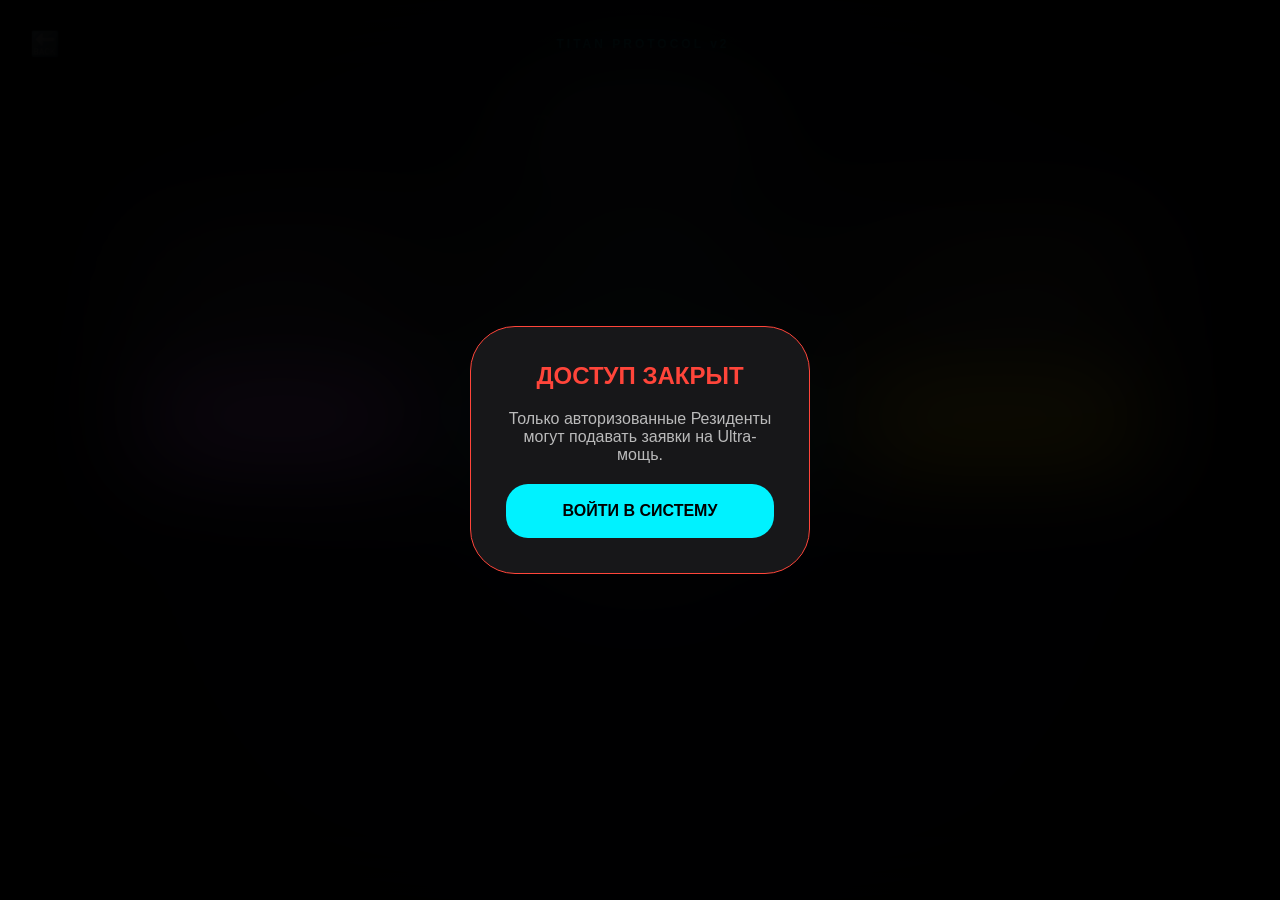
<file: upgrade.html>
<!DOCTYPE html>
<html lang="ru">
<head>
    <meta charset="UTF-8">
    <meta name="viewport" content="width=device-width, initial-scale=1.0, maximum-scale=1.0, user-scalable=no, viewport-fit=cover">
    <title>LMSH | ЦЕНТР ДОПУСКА</title>
    <style>
        :root { 
            --bg: #000000; --card: rgba(28, 28, 30, 0.85); --accent: #00f2ff; 
            --purple: #bf5af2; --gold: #ffd60a; --text: #ffffff; 
            --input: rgba(44, 44, 46, 0.6); --danger: #ff453a;
        }
        
        * { margin: 0; padding: 0; box-sizing: border-box; font-family: -apple-system, sans-serif; transition: 0.4s cubic-bezier(0.16, 1, 0.3, 1); }
        body { background: var(--bg); color: var(--text); overflow-x: hidden; min-height: 100vh; display: flex; flex-direction: column; align-items: center; }
        .main-bg { position: fixed; inset: 0; z-index: -1; background: radial-gradient(circle at center, #0a0a1a 0%, #000 100%); }

        /* 🛡️ GUARD SCREEN (Для тех, кто не вошел) */
        #authGuard {
            position: fixed; inset: 0; z-index: 9999; background: rgba(0,0,0,0.9);
            backdrop-filter: blur(50px); display: none; align-items: center; justify-content: center; text-align: center;
        }

        .header-nav { width: 100%; padding: 30px; display: flex; justify-content: space-between; align-items: center; z-index: 10; }
        .home-btn { font-size: 24px; cursor: pointer; text-decoration: none; color: white; opacity: 0.7; }

        .tier-container { display: flex; flex-wrap: wrap; justify-content: center; gap: 20px; padding: 20px; width: 100%; max-width: 1200px; margin-top: 20px; }
        
        .card { 
            background: var(--card); width: 100%; max-width: 340px; padding: 35px; 
            border-radius: 45px; backdrop-filter: blur(30px); -webkit-backdrop-filter: blur(30px);
            border: 1px solid rgba(255,255,255,0.05); text-align: center;
        }

        .tier-name { font-size: 24px; font-weight: 900; margin: 15px 0; letter-spacing: 1px; }
        .tier-desc { font-size: 14px; opacity: 0.5; line-height: 1.6; margin-bottom: 25px; min-height: 70px; }
        
        .btn { 
            width: 100%; padding: 18px; border-radius: 22px; border: none; 
            background: var(--accent); color: #000; font-weight: 700; font-size: 16px; cursor: pointer;
        }
        .btn-sec { background: rgba(255,255,255,0.05); color: #fff; margin-top: 12px; font-size: 12px; opacity: 0.4; }

        /* ⏱️ TITAN OVERLAY */
        .overlay-screen { 
            position: fixed; inset: 0; background: rgba(0,0,0,0.96); backdrop-filter: blur(60px);
            display: none; align-items: center; justify-content: center; z-index: 2000;
        }
        .overlay-screen.active { display: flex; }
        #timer { font-size: 70px; font-weight: 900; color: var(--accent); margin: 20px 0; text-shadow: 0 0 30px rgba(0,242,255,0.3); }

        input, textarea { 
            width: 100%; background: var(--input); border: 1px solid rgba(255,255,255,0.05); 
            padding: 18px; border-radius: 20px; color: var(--text); margin-bottom: 15px; font-size: 16px; outline: none;
        }
        .hidden { display: none; }
    </style>
</head>
<body>
    <div class="main-bg"></div>

    <div id="authGuard">
        <div class="card" style="border-color: var(--danger);">
            <h2 style="color: var(--danger);">ДОСТУП ЗАКРЫТ</h2>
            <p style="margin: 20px 0; opacity: 0.7;">Только авторизованные Резиденты могут подавать заявки на Ultra-мощь.</p>
            <button class="btn" onclick="location.href='profile.html'">ВОЙТИ В СИСТЕМУ</button>
        </div>
    </div>

    <div class="header-nav">
        <a href="index.html" class="home-btn">🔙</a>
        <div style="font-weight: 800; font-size: 12px; color: var(--accent); letter-spacing: 3px;">TITAN PROTOCOL v2</div>
        <div style="width: 24px;"></div>
    </div>

    <h1 style="margin: 20px 0; font-size: 32px; font-weight: 900;">ВЫБОР ЯДРА</h1>

    <div class="tier-container">
        <div class="card">
            <div class="tier-name" style="color: var(--purple);">STANDARD</div>
            <p class="tier-desc">Базовая версия Оракула. Обычная скорость и доступ к открытым архивам.</p>
            <button class="btn" style="background: var(--purple); color: white;" onclick="startTitan('Standard')">ВЫБРАТЬ</button>
        </div>

        <div class="card" style="border-color: var(--accent); transform: scale(1.05);">
            <div class="tier-name" style="color: var(--accent);">340 PRO 🔵</div>
            <p class="tier-desc">Приоритетные ответы, расширенная память и синий интерфейс управления.</p>
            <button class="btn" onclick="startTitan('PRO')">ПОДАТЬ ЗАЯВКУ</button>
        </div>

        <div class="card" style="border-color: var(--gold);">
            <div class="tier-name" style="color: var(--gold);">340 ULTRA 🟡</div>
            <p class="tier-desc">Максимальный квантовый уровень. Золотой статус и полные права инженера.</p>
            <button class="btn" style="background: var(--gold);" onclick="startTitan('Ultra')">ПОДАТЬ ЗАЯВКУ</button>
        </div>
    </div>

    <button class="btn btn-sec" style="max-width: 200px;" onclick="cancelMock()">ОТМЕНИТЬ ПОДПИСКУ</button>

    <div class="overlay-screen" id="titanOverlay">
        <div class="card" id="timerSection">
            <h2 id="statusText">ИНИЦИАЛИЗАЦИЯ...</h2>
            <div id="timer">01:00</div>
            <p style="opacity: 0.4;">Установка защищенного соединения</p>
        </div>

        <div class="card hidden" id="formSection">
            <h2 id="formTitle">ДОНЕСЕНИЕ</h2>
            <input type="text" id="f-name" placeholder="ID Резидента">
            <textarea id="f-msg" placeholder="Обоснование для Штаба..." rows="3"></textarea>
            <input type="text" id="f-pin" placeholder="ПИН-КОД (8 ЦИФР)" maxlength="8" style="text-align:center; letter-spacing: 5px;">
            <button class="btn" id="sendBtn" onclick="sendData()">ОТПРАВИТЬ ОНЛАЙН</button>
            <button class="btn btn-sec" style="opacity: 1;" onclick="location.reload()">ОТМЕНА</button>
        </div>
    </div>

    <script>
        let selectedTier = "";
        const SCRIPT_URL = "https://script.google.com/macros/s/AKfycbxiXEoCIRih3N1nyIma7GkcMiodxoTEEIZ17pK8Tz6nksDLImiunYMyE5B36TQgqm1_/exec";

        // Проверка авторизации
        window.onload = () => {
            if(localStorage.getItem('isLoggedIn') !== 'true') {
                document.getElementById('authGuard').style.display = 'flex';
            }
        };

        function startTitan(tier) {
            selectedTier = tier;
            document.getElementById('titanOverlay').classList.add('active');
            let t = 60;
            const timerDiv = document.getElementById('timer');
            const interval = setInterval(() => {
                t--;
                timerDiv.innerText = `00:${t < 10 ? '0'+t : t}`;
                if(t <= 0) {
                    clearInterval(interval);
                    document.getElementById('timerSection').classList.add('hidden');
                    document.getElementById('formSection').classList.remove('hidden');
                    document.getElementById('formTitle').innerText = `ДОНЕСЕНИЕ: ${selectedTier}`;
                }
            }, 25); // Скорость ЛМСХ
        }

        function sendData() {
            const pin = document.getElementById('f-pin').value;
            if(pin.length < 8) return alert("ОШИБКА: ПИН-код должен содержать 8 цифр.");

            const btn = document.getElementById('sendBtn');
            btn.innerText = "ШИФРОВАНИЕ...";
            btn.disabled = true;

            const payload = {
                user: document.getElementById('f-name').value || "Anonymous",
                tier: selectedTier,
                message: document.getElementById('f-msg').value,
                pin: pin,
                type: "TIER_UPGRADE"
            };

            fetch(SCRIPT_URL, {
                method: 'POST',
                mode: 'no-cors',
                body: JSON.stringify(payload)
            }).then(() => {
                alert("Заявка успешно доставлена в Штаб. Ожидайте активации.");
                location.href = "index.html";
            });
        }

        function cancelMock() {
            alert("Ошибка 404: Лояльность не найдена. Нельзя отменить то, чего у вас нет! Станьте сначала Резидентом 340 Ultra.");
        }
    </script>
</body>
</html>
</file>
<file: main-prestige.css>
:root {
    --bg: #030305;
    --accent-solid: #bf5af2;
    --glass: rgba(255, 255, 255, 0.03);
    --border: rgba(255, 255, 255, 0.08);
}

body {
    margin: 0; background: var(--bg); color: white;
    font-family: -apple-system, sans-serif; overflow-x: hidden;
}

header {
    display: flex; justify-content: space-between; padding: 20px 30px;
    background: rgba(3, 3, 5, 0.7); backdrop-filter: blur(25px);
    border-bottom: 1px solid var(--border); position: fixed; width: 100%; z-index: 1000; box-sizing: border-box;
}

.store-card {
    background: var(--glass); border: 1px solid var(--border);
    border-radius: 40px; padding: 40px; text-align: center;
    transition: 0.5s cubic-bezier(0.2, 0.8, 0.2, 1);
}

.store-card:hover { border-color: var(--accent-solid); transform: translateY(-10px); }

.oracle-bottom-bar {
    position: fixed; bottom: 30px; left: 50%; transform: translateX(-50%);
    width: 90%; max-width: 600px; background: rgba(20, 20, 25, 0.8);
    backdrop-filter: blur(30px); border: 1px solid var(--border);
    border-radius: 100px; padding: 15px 25px; display: flex; gap: 15px; z-index: 900;
    transition: 0.5s;
}

.oracle-bottom-bar.hidden { bottom: -100px; opacity: 0; }

.chat-overlay {
    position: fixed; bottom: -110%; left: 0; width: 100%; height: 85%;
    background: rgba(5, 5, 10, 0.95); backdrop-filter: blur(40px);
    border-top: 1px solid var(--border); border-radius: 50px 50px 0 0;
    z-index: 1100; padding: 30px; transition: 0.6s cubic-bezier(0.19, 1, 0.22, 1); box-sizing: border-box;
}

.chat-overlay.active { bottom: 0; }

.search-input { background: transparent; border: none; color: white; width: 100%; outline: none; }

.dot { width: 12px; height: 12px; border-radius: 50%; background: var(--accent-solid); box-shadow: 0 0 15px var(--accent-solid); }

#lockOverlay {
    position: fixed; top: 0; left: 0; width: 100%; height: 100%;
    background: rgba(0,0,0,0.6); backdrop-filter: blur(30px);
    z-index: 2000; display: none; flex-direction: column; justify-content: center; align-items: center;
}
</file>
<file: style.css>
:root {
    --accent: #007aff;
    --purple: #5856d6;
    --glass: rgba(255, 255, 255, 0.08);
}

body {
    background: #050505; color: white; margin: 0;
    font-family: 'Inter', sans-serif; overflow-x: hidden;
}

.main-bg {
    position: fixed; top: 0; left: 0; width: 100%; height: 100%;
    background: radial-gradient(circle at top right, #1a1a2e, #050505); z-index: -1;
}

/* НАВИГАЦИЯ */
.top-nav {
    display: flex; justify-content: space-between; align-items: center;
    padding: 10px 40px; background: rgba(0,0,0,0.4);
    backdrop-filter: blur(15px); border-bottom: 0.5px solid rgba(255,255,255,0.1);
    position: sticky; top: 0; z-index: 1000;
}

.nav-right { display: flex; align-items: center; gap: 20px; }
.nav-link { color: rgba(255,255,255,0.6); text-decoration: none; font-size: 0.9rem; }
.nav-link.active { color: var(--accent); opacity: 1; }

/* ВЫПАДАЮЩЕЕ МЕНЮ */
.helpers-dropdown { position: relative; display: flex; align-items: center; }
.dropdown-trigger { display: flex; align-items: center; gap: 8px; cursor: pointer; padding: 5px 15px; border-radius: 12px; transition: 0.3s; }
.dropdown-trigger:hover { background: rgba(255,255,255,0.05); }
.dropdown-label { font-size: 0.85rem; font-weight: 600; opacity: 0.8; }
.arrow-icon { font-size: 0.7rem; transition: 0.3s; opacity: 0.5; }

.helpers-menu-content {
    position: absolute; top: 130%; left: 0; min-width: 240px;
    background: rgba(15, 15, 15, 0.9); backdrop-filter: blur(35px);
    border: 0.5px solid rgba(255,255,255,0.1); border-radius: 20px;
    padding: 8px; z-index: 10000; box-shadow: 0 20px 40px rgba(0,0,0,0.5);
}

.helper-item { display: flex; align-items: center; gap: 12px; padding: 12px; border-radius: 14px; cursor: pointer; transition: 0.2s; }
.helper-item:hover { background: rgba(255,255,255,0.08); }
.q-circle { width: 22px; height: 22px; border: 1.5px solid var(--accent); border-radius: 50%; display: flex; align-items: center; justify-content: center; font-size: 12px; color: var(--accent); font-weight: bold; }

/* СЕТКА ПАКОВ */
.store-container { padding: 40px 8%; }
.section-title { font-size: 1.2rem; opacity: 0.6; margin: 40px 0 20px; border-left: 3px solid var(--accent); padding-left: 15px; }
.alert-text { font-size: 0.8rem; color: #ff453a; margin-bottom: 20px; }
.packs-grid { display: grid; grid-template-columns: repeat(auto-fill, minmax(160px, 1fr)); gap: 20px; }

.glass-card {
    background: var(--glass); backdrop-filter: blur(25px);
    border: 0.5px solid rgba(255,255,255,0.1); border-radius: 24px;
    padding: 20px; transition: 0.3s; cursor: pointer; text-align: center;
}
.glass-card:hover { transform: translateY(-5px); border-color: var(--accent); background: rgba(255,255,255,0.12); }
.thumb { width: 100%; aspect-ratio: 1/1; background: rgba(0,0,0,0.2); border-radius: 15px; display: flex; align-items: center; justify-content: center; font-size: 1.5rem; font-weight: bold; color: var(--accent); margin-bottom: 15px; }

/* ТВОЙ ОРАКУЛ (СТИЛИ) */
#ai-interface {
    position: fixed; bottom: 30px; right: 30px; width: 380px; height: 500px;
    background: var(--glass); backdrop-filter: blur(35px);
    border: 0.5px solid rgba(255,255,255,0.2); border-radius: 24px;
    display: flex; flex-direction: column; z-index: 9999; transition: 0.3s cubic-bezier(0.4, 0, 0.2, 1);
}
.ai-hidden { opacity: 0 !important; transform: scale(0.9) translateY(40px) !important; pointer-events: none !important; }

/* ЭПИК ПОДСВЕТКА */
.epic-flash { background: var(--purple) !important; box-shadow: 0 0 20px var(--purple); transform: scale(1.05); }

/* МОДАЛКА */
#pack-modal { position: fixed; inset: 0; background: rgba(0,0,0,0.8); display: flex; align-items: center; justify-content: center; z-index: 10000; transition: 0.3s; }
.modal-hidden { opacity: 0; pointer-events: none; }
.modal-thumb-box { width: 80px; height: 80px; background: var(--accent); border-radius: 20px; margin: 0 auto 15px; display: flex; align-items: center; justify-content: center; font-size: 1.8rem; font-weight: bold; }
.dl-btn { width: 100%; padding: 14px; background: var(--accent); border: none; border-radius: 15px; color: white; font-weight: bold; margin-top: 20px; cursor: pointer; }
.profile-pill { background: var(--accent); color: white; border: none; padding: 8px 18px; border-radius: 15px; font-weight: bold; cursor: pointer; }

/* ИКОНКА ОРАКУЛА */
.ai-trigger-container { cursor: pointer; margin-right: 15px; text-align: center; }
.ai-icon-mini { position: relative; width: 30px; height: 15px; margin: 0 auto 4px; }
.dot { position: absolute; width: 12px; height: 12px; border-radius: 50%; transition: 0.5s; }
.d1 { background: #007aff; left: 0; }
.d2 { background: #5856d6; right: 0; }
</file>
